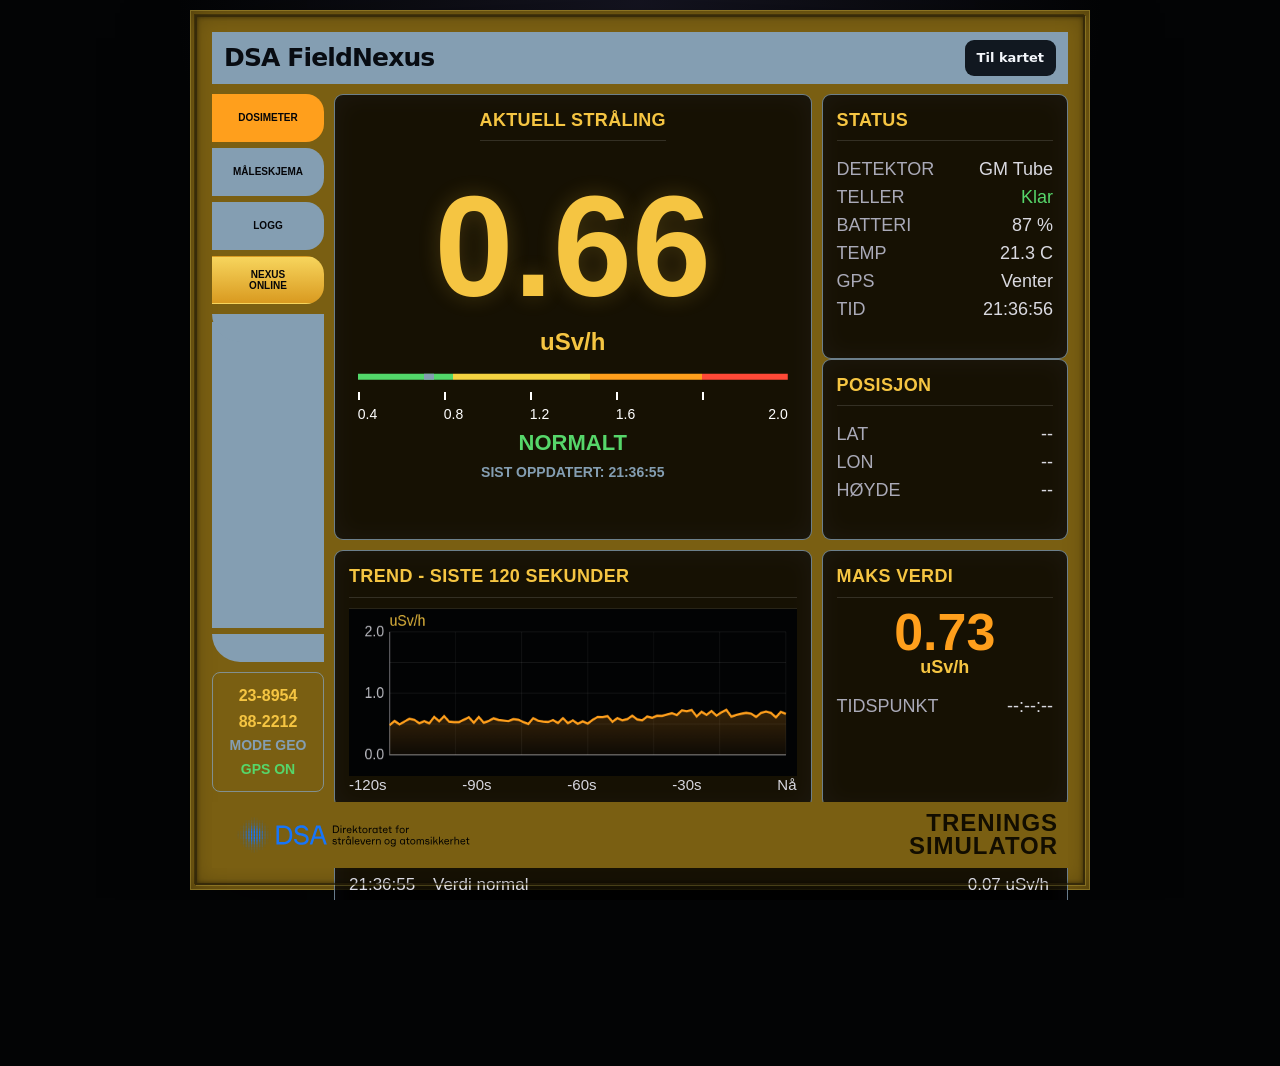
<file: app/static/07_dosimeter_lcars.html>
<!DOCTYPE html>
<html lang="no">
<head>
  <meta charset="UTF-8" />
  <meta name="viewport" content="width=device-width, initial-scale=1, viewport-fit=cover" />
  <title>DSAFieldNexus LCGT-01</title>
  <style>
    :root {
      color-scheme: dark;
      --bg: #030405;
      --panel: #07080c;
      --line: rgba(132, 158, 178, 0.78);
      --line-soft: rgba(132, 158, 178, 0.34);
      --orange: #ff9f1c;
      --gold: #f5c542;
      --amber: #ffb72c;
      --purple: #849eb2;
      --red: #ff4937;
      --green: #56d66a;
      --instrument-frame: #6f5415;
      --instrument-case: #7a5f12;
      --text: #ececf4;
      --muted: #aaaab8;
      --rail: 112px;
      font-family: "Arial Narrow", "Aptos Narrow", "DIN Condensed", Arial, sans-serif;
    }

    * {
      box-sizing: border-box;
      -webkit-tap-highlight-color: transparent;
      user-select: none;
    }

    html,
    body {
      width: 100%;
      height: 100%;
      margin: 0;
      overflow: hidden;
      background: radial-gradient(circle at 50% 0%, rgba(66, 62, 105, 0.28), transparent 42%), var(--bg);
      color: var(--text);
    }

    body {
      padding: max(20px, env(safe-area-inset-top)) max(20px, env(safe-area-inset-right)) max(20px, env(safe-area-inset-bottom)) max(20px, env(safe-area-inset-left));
    }

    button {
      font: inherit;
      color: inherit;
      cursor: pointer;
      touch-action: manipulation;
    }

    .shell {
      position: relative;
      isolation: isolate;
      width: min(100%, 880px);
      height: calc(100svh - 40px);
      min-height: 0;
      margin: 0 auto;
      display: grid;
      grid-template-columns: var(--rail) minmax(0, 1fr);
      grid-template-rows: auto minmax(0, 1fr) auto;
      gap: 10px;
      padding: 10px;
      border: 2px solid var(--instrument-frame);
      border-radius: 0;
      background: #000;
      box-shadow: inset 0 0 0 1px rgba(255, 255, 255, 0.06), 0 18px 70px rgba(0, 0, 0, 0.55);
    }

    .shell::before,
    .shell::after {
      content: "";
      position: absolute;
      pointer-events: none;
      border-radius: 0;
    }

    .shell::before {
      inset: -12px;
      z-index: -1;
      background: var(--instrument-case);
      box-shadow: inset 0 0 0 1px rgba(255, 230, 102, 0.24), inset 0 0 26px rgba(0, 0, 0, 0.36);
    }

    .shell::after {
      inset: -7px;
      z-index: 2;
      border: 2px solid rgba(37, 28, 7, 0.72);
      box-shadow: 1px 1px 0 rgba(255, 231, 102, 0.22), -1px -1px 0 rgba(0, 0, 0, 0.36), inset 0 0 4px rgba(0, 0, 0, 0.46);
    }

    .topbar {
      grid-column: 1 / -1;
      display: grid;
      grid-template-columns: var(--rail) minmax(0, 1fr);
      align-items: end;
      gap: 10px;
      min-height: 58px;
    }

    .brand {
      color: var(--orange);
      line-height: 0.95;
      text-transform: uppercase;
      letter-spacing: 0.02em;
    }

    .brand strong {
      display: block;
      color: var(--gold);
      font-size: clamp(18px, 2.1vw, 27px);
      white-space: nowrap;
    }

    .brand span {
      display: block;
      color: var(--gold);
      font-size: 11px;
    }

    .title {
      display: flex;
      width: 100%;
      min-width: 0;
      align-items: center;
      justify-content: flex-end;
      gap: 10px;
      color: var(--gold);
      font-size: clamp(20px, 4vw, 34px);
      line-height: 1;
      text-transform: uppercase;
      letter-spacing: 0.03em;
      white-space: nowrap;
    }

    .title-text {
      flex: 0 1 auto;
      min-width: 0;
      text-align: right;
      overflow: hidden;
      text-overflow: ellipsis;
    }

    .title::before {
      content: "";
      width: 78px;
      height: 42px;
      flex: 0 0 auto;
      border: 18px solid var(--purple);
      border-right: 0;
      border-bottom: 0;
      border-radius: 36px 0 0 0;
    }

    .rail {
      display: grid;
      grid-template-rows: auto 1fr auto;
      gap: 10px;
      min-width: 0;
    }

    .rail-menu {
      display: grid;
      gap: 6px;
    }

    .rail-button,
    .mini-panel,
    .bottom-code {
      border: 1px solid transparent;
      border-radius: 0 18px 18px 0;
      padding: 14px 10px;
      background: var(--purple);
      color: #050508;
      font-weight: 800;
      text-transform: uppercase;
      text-align: center;
    }

    .rail-button.active {
      background: var(--orange);
    }

    .rail-button.online {
      background: linear-gradient(180deg, #f7d55d, #d99a20);
    }

    .lcars-spine {
      border-radius: 0 0 0 28px;
      background: linear-gradient(180deg, transparent 0 8px, var(--purple) 8px calc(100% - 34px), transparent calc(100% - 34px));
      position: relative;
    }

    .lcars-spine::before,
    .lcars-spine::after {
      content: "";
      position: absolute;
      left: 0;
      width: 100%;
      height: 28px;
      background: var(--purple);
    }

    .lcars-spine::before {
      top: 0;
      border-radius: 0 0 0 28px;
    }

    .lcars-spine::after {
      bottom: 0;
      border-radius: 0 0 0 28px;
    }

    .mini-panel {
      display: grid;
      gap: 8px;
      border-color: var(--line);
      border-radius: 8px;
      background: transparent;
      color: var(--purple);
      font-size: 14px;
      line-height: 1.1;
    }

    .mini-panel b {
      color: var(--gold);
      font-size: 16px;
    }

    .content {
      min-width: 0;
      min-height: 0;
      display: grid;
      grid-template-columns: minmax(0, 1.55fr) minmax(190px, 0.8fr);
      grid-auto-rows: min-content;
      gap: 10px;
    }

    .card {
      min-width: 0;
      min-height: 0;
      overflow: hidden;
      border: 1px solid var(--line);
      border-radius: 9px;
      background: rgba(0, 0, 0, 0.82);
      box-shadow: inset 0 0 24px rgba(169, 162, 255, 0.05);
      padding: 14px;
    }

    .side-card {
      padding-bottom: 20px;
    }

    .card h2 {
      margin: 0 0 10px;
      padding-bottom: 8px;
      border-bottom: 1px solid rgba(255, 255, 255, 0.13);
      color: var(--gold);
      font-size: 18px;
      line-height: 1;
      text-transform: uppercase;
      letter-spacing: 0.02em;
    }

    .reading-card {
      display: grid;
      justify-items: center;
      gap: 8px;
      min-height: 314px;
      padding-left: max(14px, 4%);
      padding-right: max(14px, 4%);
    }

    .reading {
      max-width: 100%;
      padding: 0 0.08em;
      color: var(--gold);
      font-size: clamp(70px, min(16vw, 18svh), 142px);
      font-weight: 900;
      line-height: 0.86;
      font-variant-numeric: tabular-nums;
      text-shadow: 0 0 22px rgba(245, 197, 66, 0.2);
      overflow: hidden;
      text-align: center;
    }

    .unit {
      margin-top: -4px;
      color: var(--gold);
      font-size: 24px;
      font-weight: 800;
    }

    .scale {
      width: min(100%, 430px);
      display: grid;
      gap: 6px;
    }

    .scale-track {
      position: relative;
      height: 22px;
      border-bottom: 4px solid transparent;
      background: linear-gradient(90deg, #52d86a 0 22%, #f4d341 22% 54%, #ff9f1c 54% 80%, #ff4937 80% 100%);
      clip-path: inset(10px 0 6px 0);
    }

    .scale-marker {
      position: absolute;
      top: 0;
      left: 18%;
      width: 10px;
      height: 22px;
      border-radius: 2px 2px 0 0;
      background: var(--purple);
      transform: translateX(-50%);
      transition: left 280ms ease;
    }

    .scale-ticks,
    .scale-labels {
      display: grid;
      grid-template-columns: repeat(5, 1fr);
      width: min(100%, 430px);
      color: #fff;
      font-size: 14px;
      font-variant-numeric: tabular-nums;
    }

    .scale-ticks span {
      height: 8px;
      border-left: 2px solid currentColor;
    }

    .scale-labels span:last-child {
      text-align: right;
    }

    .state-normal {
      color: var(--green);
      font-size: 22px;
      font-weight: 900;
      text-transform: uppercase;
    }

    .state-warning {
      color: var(--orange);
    }

    .state-high {
      color: var(--red);
    }

    .updated {
      color: var(--purple);
      font-size: 14px;
      font-weight: 700;
      text-transform: uppercase;
    }

    .kv {
      display: grid;
      grid-template-columns: auto 1fr;
      gap: 7px 16px;
      color: #d9d9e0;
      font-size: 18px;
      font-variant-numeric: tabular-nums;
    }

    .kv dt {
      color: var(--muted);
      text-transform: uppercase;
    }

    .kv dd {
      margin: 0;
      justify-self: end;
      white-space: nowrap;
    }

    .ok {
      color: var(--green);
    }

    .trend-card {
      grid-column: 1 / 2;
      min-height: 230px;
    }

    .trend-canvas {
      width: 100%;
      height: 168px;
      display: block;
      border-top: 1px solid rgba(255, 255, 255, 0.08);
      background: linear-gradient(180deg, rgba(255, 255, 255, 0.06), transparent 20%);
    }

    .trend-axis {
      display: flex;
      justify-content: space-between;
      color: #d7d7df;
      font-size: 15px;
      font-variant-numeric: tabular-nums;
    }

    .max-card .max-value {
      color: var(--orange);
      font-size: 52px;
      font-weight: 900;
      line-height: 0.95;
      text-align: center;
      font-variant-numeric: tabular-nums;
    }

    .max-card .max-unit {
      color: var(--gold);
      text-align: center;
      font-size: 18px;
      font-weight: 800;
    }

    .event-card {
      grid-column: 1 / -1;
      min-height: 164px;
    }

    .event-list {
      display: grid;
      gap: 6px;
      max-height: 108px;
      overflow: auto;
      padding-right: 4px;
      color: #dedee7;
      font-size: 17px;
    }

    .event-row {
      display: grid;
      grid-template-columns: 72px minmax(0, 1fr) auto;
      gap: 12px;
      align-items: baseline;
      font-variant-numeric: tabular-nums;
    }

    .event-row span:nth-child(2) {
      min-width: 0;
      overflow: hidden;
      text-overflow: ellipsis;
      white-space: nowrap;
    }

    .controls {
      grid-column: 2 / -1;
      display: grid;
      grid-template-columns: repeat(3, minmax(0, 1fr));
      gap: 8px;
    }

    .control-button {
      min-height: 74px;
      border: 1px solid var(--line);
      border-radius: 9px;
      background: #010101;
      color: var(--gold);
      text-transform: uppercase;
      font-weight: 900;
      font-size: 24px;
    }

    .control-button span {
      display: block;
      font-size: 14px;
      color: currentColor;
    }

    .control-button.start {
      color: var(--green);
    }

    .control-button.stop {
      color: var(--red);
    }

    .bottom-logo-bar {
      grid-column: 1 / -1;
      display: grid;
      grid-template-columns: auto minmax(0, 1fr);
      gap: 12px;
      min-height: 58px;
      align-items: center;
      overflow: hidden;
      padding: 6px 10px;
      background: var(--instrument-case);
    }

    .bottom-logo-bar img {
      display: block;
      width: min(260px, 42vw);
      max-height: 100%;
      object-fit: contain;
    }

    .bottom-sim-label {
      justify-self: end;
      color: #120d00;
      font-size: clamp(16px, 2.2vw, 24px);
      font-weight: 900;
      line-height: 0.95;
      text-align: right;
      text-transform: uppercase;
      letter-spacing: 0.04em;
    }

    @media (max-width: 1100px) {
      :root {
        --rail: clamp(72px, 20vw, 96px);
      }

      body {
        padding: 16px;
      }

      .shell {
        width: 100%;
        height: calc(100svh - 32px);
        grid-template-columns: var(--rail) minmax(0, 1fr);
        grid-template-rows: auto minmax(0, 1fr) clamp(52px, 8svh, 72px);
        gap: 6px;
        padding: 6px;
        border-radius: 0;
      }

      .topbar {
        grid-column: 1 / -1;
        grid-template-columns: var(--rail) minmax(0, 1fr);
        gap: 6px;
        min-height: 38px;
      }

      .brand strong {
        font-size: clamp(15px, 3.8vw, 20px);
      }

      .brand span {
        font-size: 8px;
        display: none;
      }

      .title {
        gap: 6px;
        font-size: clamp(14px, 3.4vw, 22px);
      }

      .title::before {
        width: 34px;
        height: 24px;
        border-width: 9px;
      }

      .rail {
        display: grid;
        grid-template-rows: min-content 1fr;
        gap: 6px;
        min-height: 0;
      }

      .rail-menu {
        grid-template-columns: 1fr;
        gap: 4px;
      }

      .rail-button {
        min-height: clamp(38px, 8.2svh, 58px);
        padding: 5px 3px;
        border-radius: 0 13px 13px 0;
        font-size: clamp(9px, 2.6vw, 12px);
        line-height: 1.05;
      }

      .mini-panel {
        display: none;
      }

      .lcars-spine {
        display: block;
        min-height: 0;
      }

      .content {
        height: 100%;
        overflow: hidden;
        grid-template-columns: minmax(0, 1fr) minmax(126px, 0.74fr);
        grid-template-rows: minmax(0, 1.08fr) minmax(0, 0.78fr) minmax(0, 0.72fr) minmax(48px, 0.28fr);
        grid-auto-rows: minmax(0, 1fr);
        gap: 6px;
      }

      .card {
        padding: 7px;
        border-radius: 7px;
      }

      .side-card {
        padding-bottom: 10px;
      }

      .card h2 {
        margin-bottom: 5px;
        padding-bottom: 4px;
        font-size: clamp(12px, 2.8vw, 15px);
      }

      .reading-card {
        min-height: 0;
        gap: 3px;
        padding-left: max(10px, 5%);
        padding-right: max(10px, 5%);
      }

      .reading {
        font-size: clamp(40px, min(17vw, 11svh), 82px);
      }

      .unit {
        font-size: clamp(15px, 3.4vw, 20px);
      }

      .scale {
        gap: 2px;
      }

      .scale-track {
        height: 14px;
        clip-path: inset(6px 0 4px 0);
      }

      .scale-marker {
        width: 7px;
        height: 15px;
      }

      .scale-ticks,
      .scale-labels {
        font-size: 10px;
      }

      .scale-ticks span {
        height: 5px;
      }

      .state-normal {
        font-size: clamp(14px, 3.3vw, 18px);
      }

      .updated {
        font-size: 10px;
      }

      .side-stack {
        display: grid;
        grid-column: 2;
        grid-row: 1;
        grid-template-columns: 1fr;
        grid-template-rows: minmax(0, 1.42fr) minmax(0, 0.58fr);
        gap: 6px;
        min-height: 0;
      }

      .kv {
        gap: 3px 8px;
        font-size: clamp(11px, 2.6vw, 14px);
      }

      .trend-card {
        grid-column: 1 / -1;
        grid-row: 2;
        min-height: 0;
      }

      .trend-canvas {
        height: calc(100% - 38px);
        min-height: 54px;
      }

      .trend-axis {
        font-size: 11px;
      }

      .max-card {
        grid-column: 2;
        grid-row: 3;
      }

      .max-card .max-value {
        font-size: clamp(28px, 7svh, 44px);
      }

      .max-card .max-unit {
        font-size: 13px;
      }

      .event-card {
        grid-column: 1;
        grid-row: 3;
        min-height: 0;
      }

      .event-list {
        height: calc(100% - 26px);
        max-height: none;
        overflow: hidden;
        gap: 3px;
      }

      .event-row {
        grid-template-columns: 52px minmax(0, 1fr) auto;
        gap: 6px;
        font-size: clamp(10px, 2.5vw, 13px);
      }

      .controls {
        grid-column: 1 / -1;
        grid-row: 4;
        grid-template-columns: repeat(3, minmax(0, 1fr));
        gap: 6px;
      }

      .control-button {
        min-height: 0;
        height: 100%;
        font-size: clamp(14px, 3.4vw, 18px);
      }

      .control-button span {
        font-size: 10px;
      }

      .bottom-logo-bar {
        grid-template-columns: auto minmax(0, 1fr);
        gap: 8px;
        min-height: 0;
        padding: 4px 7px;
      }

      .bottom-logo-bar img {
        width: min(210px, 54vw);
      }

      .bottom-sim-label {
        font-size: clamp(13px, 3vw, 18px);
      }
    }

    @media (max-width: 470px) {
      :root {
        --rail: 70px;
      }

      .shell {
        gap: 5px;
        padding: 5px;
      }

      .topbar {
        gap: 5px;
        grid-template-columns: var(--rail) minmax(0, 1fr);
      }

      .brand strong {
        font-size: clamp(14px, 4.4vw, 17px);
      }

      .brand span {
        font-size: 7px;
      }

      .title {
        font-size: clamp(11px, 3.15vw, 16px);
      }

      .title::before {
        display: none;
      }

      .rail-button {
        min-height: clamp(34px, 8svh, 49px);
        font-size: 8.5px;
      }

      .bottom-logo-bar img {
        width: min(150px, 48vw);
      }

      .bottom-sim-label {
        font-size: clamp(10px, 2.7vw, 14px);
      }

      .content {
        grid-template-columns: minmax(0, 1fr) minmax(104px, 0.7fr);
        gap: 5px;
      }

      .card {
        padding: 6px;
      }

      .card h2 {
        font-size: 11px;
      }

      .reading {
        font-size: clamp(34px, min(15vw, 10svh), 66px);
      }

      .scale-labels {
        font-size: 8px;
      }

      .kv {
        gap: 2px 5px;
        font-size: 10px;
      }

      .side-card {
        padding-bottom: 10px;
      }

      .controls {
        gap: 5px;
      }

      .control-button {
        font-size: 12px;
      }

      .control-button span {
        font-size: 9px;
      }
    }
    /* Compact shared instrument header; no extra bar above an embedded instrument. */
    .topbar {
      display: flex; align-items: center; justify-content: space-between;
      gap: 10px; min-height: 48px; padding: 8px 12px;
      background: #849eb2; color: #080c12;
    }
    .instrument-brand {
      margin: 0; font: 600 clamp(16px, 4.8vw, 25px)/1.2 system-ui, sans-serif;
      letter-spacing: -.035em;
    }
    .instrument-map-link {
      flex-shrink: 0; padding: 10px 12px; border-radius: 9px;
      background: #111820; color: #f4f7fb; text-decoration: none;
      font: 600 13px/1.2 system-ui, sans-serif;
    }
    .rail-menu .rail-button {
      display: flex; align-items: center; justify-content: center;
      min-height: 48px; text-decoration: none; font-size: 10px;
      padding: 10px 3px; overflow-wrap: anywhere;
    }
    .rail-button:disabled { opacity: 1; cursor: default; }
    .card h2 { line-height: 1.3; flex-shrink: 0; }
    .reading { line-height: 1.08; padding-top: .08em; overflow: visible; }
    .reading-card { align-content: start; }
    body.instrument-embedded { padding: 0; }
    .instrument-embedded .shell {
      width: 100%; height: 100dvh; grid-template-columns: minmax(0, 1fr);
      grid-template-rows: minmax(0, 1fr) auto; border: 0; padding: 6px;
    }
    .instrument-embedded .topbar, .instrument-embedded .rail { display: none; }
    .instrument-embedded .shell::before, .instrument-embedded .shell::after { display: none; }
    .instrument-embedded .content { grid-column: 1; grid-row: 1; }
    .instrument-embedded .bottom-logo-bar { grid-column: 1; grid-row: 2; }
    @media (max-height: 620px) {
      .instrument-embedded .content { overflow-y: auto; display: block; }
      .instrument-embedded .content > * { margin-bottom: 8px; }
      .instrument-embedded .reading-card { min-height: 235px; }
      .instrument-embedded .trend-card { min-height: 135px; }
      .instrument-embedded .controls { display: grid; min-height: 52px; }
    }
  </style>
</head>
<body>
  <main class="shell" aria-label="FieldPos Dosimeter">
    <header class="topbar">
      <h1 class="instrument-brand">DSA FieldNexus</h1>
      <a class="instrument-map-link" href="/mobile">Til kartet</a>
    </header>

    <aside class="rail" aria-label="Instrumentvalg">
      <nav class="rail-menu" aria-label="Instrumentvisning">
        <a class="rail-button active" href="/mobile/dosimeter" aria-current="page">Dosimeter</a>
        <a class="rail-button" href="/mobile?view=measure-a">Måleskjema</a>
        <button class="rail-button" type="button" disabled>LOGG</button>
        <button class="rail-button online" type="button" disabled>NEXUS<br />ONLINE</button>
      </nav>
      <div class="lcars-spine" aria-hidden="true"></div>
      <div class="mini-panel">
        <b>23-8954</b>
        <b>88-2212</b>
        <span>MODE GEO</span>
        <span class="ok">GPS ON</span>
      </div>
    </aside>

    <section class="content">
      <section class="card reading-card" aria-label="Aktuell stråling">
        <h2>Aktuell stråling</h2>
        <div id="current-reading" class="reading">0.40</div>
        <div class="unit">uSv/h</div>
        <div class="scale" aria-hidden="true">
          <div class="scale-track">
            <div id="scale-marker" class="scale-marker"></div>
          </div>
          <div class="scale-ticks">
            <span></span><span></span><span></span><span></span><span></span>
          </div>
          <div class="scale-labels">
            <span>0.4</span><span>0.8</span><span>1.2</span><span>1.6</span><span>2.0</span>
          </div>
        </div>
        <div id="dose-state" class="state-normal">Normalt</div>
        <div id="updated-time" class="updated">Sist oppdatert: --:--:--</div>
      </section>

      <div class="side-stack">
        <section class="card side-card" aria-label="Status">
          <h2>Status</h2>
          <dl class="kv">
            <dt>Detektor</dt><dd>GM Tube</dd>
            <dt>Teller</dt><dd id="counter-state" class="ok">Klar</dd>
            <dt>Batteri</dt><dd>87 %</dd>
            <dt>Temp</dt><dd>21.3 C</dd>
            <dt>GPS</dt><dd id="gps-state">Venter</dd>
            <dt>Tid</dt><dd id="clock-time">--:--:--</dd>
          </dl>
        </section>

        <section class="card side-card" aria-label="Posisjon">
          <h2>Posisjon</h2>
          <dl class="kv">
            <dt>Lat</dt><dd id="pos-lat">--</dd>
            <dt>Lon</dt><dd id="pos-lon">--</dd>
            <dt>Høyde</dt><dd id="pos-alt">--</dd>
          </dl>
        </section>
      </div>

      <section class="card trend-card" aria-label="Trend">
        <h2>Trend - siste 120 sekunder</h2>
        <canvas id="trend-canvas" class="trend-canvas" width="640" height="220"></canvas>
        <div class="trend-axis"><span>-120s</span><span>-90s</span><span>-60s</span><span>-30s</span><span>Nå</span></div>
      </section>

      <section class="card max-card" aria-label="Maks verdi">
        <h2>Maks verdi</h2>
        <div id="max-reading" class="max-value">0.40</div>
        <div class="max-unit">uSv/h</div>
        <dl class="kv">
          <dt>Tidspunkt</dt><dd id="max-time">--:--:--</dd>
        </dl>
      </section>

      <section class="card event-card" aria-label="Hendelser">
        <h2>Hendelser</h2>
        <div id="event-list" class="event-list"></div>
      </section>

      <section class="controls" aria-label="Målekontroller">
        <button id="start-button" class="control-button start" type="button">Start<span>måling</span></button>
        <button id="mark-button" class="control-button" type="button">Marker<span>hendelse</span></button>
        <button id="stop-button" class="control-button stop" type="button">Stopp<span>måling</span></button>
      </section>
    </section>

    <footer class="bottom-logo-bar" aria-label="DSA">
      <img src="images/DSA_logo_bokmal_RGB_2-linjer_blaa_50px.svg" alt="DSA" />
      <div class="bottom-sim-label">Trenings<br />simulator</div>
    </footer>
  </main>

  <script>
    (() => {
      const readingEl = document.getElementById("current-reading");
      const markerEl = document.getElementById("scale-marker");
      const stateEl = document.getElementById("dose-state");
      const updatedEl = document.getElementById("updated-time");
      const clockEl = document.getElementById("clock-time");
      const counterEl = document.getElementById("counter-state");
      const gpsEl = document.getElementById("gps-state");
      const posLatEl = document.getElementById("pos-lat");
      const posLonEl = document.getElementById("pos-lon");
      const posAltEl = document.getElementById("pos-alt");
      const maxReadingEl = document.getElementById("max-reading");
      const maxTimeEl = document.getElementById("max-time");
      const eventListEl = document.getElementById("event-list");
      const canvas = document.getElementById("trend-canvas");
      const ctx = canvas.getContext("2d");
      const startButton = document.getElementById("start-button");
      const markButton = document.getElementById("mark-button");
      const stopButton = document.getElementById("stop-button");

      const SCALE_MIN = 0.4;
      const SCALE_MAX = 2.0;
      const SAMPLE_INTERVAL_MS = 1500;
      const TREND_SECONDS = 120;
      const TREND_POINTS = Math.round((TREND_SECONDS * 1000) / SAMPLE_INTERVAL_MS) + 1;
      const history = Array.from({ length: TREND_POINTS }, (_, i) => {
        const slowRise = i * 0.002;
        const wave = Math.sin(i / 8) * 0.04;
        return 0.45 + slowRise + wave + Math.random() * 0.12;
      });
      const events = [];
      let position = {lat: 59.9132, lon: 10.7581, simulated: true};
      let running = false;
      let current = history[history.length - 1];
      let maxValue = Math.max(...history);
      let maxTime = "--:--:--";
      let drift = 0.55;

      function nowTime() {
        return new Date().toLocaleTimeString("no-NO", { hour: "2-digit", minute: "2-digit", second: "2-digit" });
      }

      function formatValue(value) {
        return value.toFixed(value >= 10 ? 1 : 2);
      }

      function scalePosition(value) {
        const clamped = Math.max(SCALE_MIN, Math.min(SCALE_MAX, value));
        return ((clamped - SCALE_MIN) / (SCALE_MAX - SCALE_MIN)) * 100;
      }

      function doseLabel(value) {
        if (value >= 1.7) return ["Hoy", "state-normal state-high"];
        if (value >= 1.1) return ["Forhoyet", "state-normal state-warning"];
        return ["Normalt", "state-normal"];
      }

      function addEvent(text, value = current) {
        events.unshift({ time: nowTime(), text, value });
        if (events.length > 8) events.pop();
        renderEvents();
      }

      function renderEvents() {
        eventListEl.innerHTML = events.map((event) => `
          <div class="event-row">
            <span>${event.time}</span>
            <span>${event.text}</span>
            <span>${formatValue(event.value)} uSv/h</span>
          </div>
        `).join("");
      }

      function drawTrend() {
        const width = canvas.width;
        const height = canvas.height;
        const padTop = 30;
        const padRight = 16;
        const padBottom = 28;
        const padLeft = 58;
        const plotWidth = width - padLeft - padRight;
        const plotHeight = height - padTop - padBottom;
        const points = history.slice(-TREND_POINTS);
        const dataMax = Math.max(...points);
        const axisMin = 0;
        const axisMax = Math.max(2.0, Math.ceil(dataMax * 10) / 10);
        ctx.clearRect(0, 0, width, height);
        ctx.fillStyle = "#020304";
        ctx.fillRect(0, 0, width, height);

        ctx.strokeStyle = "rgba(255,255,255,0.08)";
        ctx.lineWidth = 1;
        for (let i = 0; i <= 6; i += 1) {
          const x = padLeft + (plotWidth * i) / 6;
          ctx.beginPath();
          ctx.moveTo(x, padTop);
          ctx.lineTo(x, height - padBottom);
          ctx.stroke();
        }
        for (let i = 0; i <= 4; i += 1) {
          const y = padTop + (plotHeight * i) / 4;
          ctx.beginPath();
          ctx.moveTo(padLeft, y);
          ctx.lineTo(width - padRight, y);
          ctx.stroke();
        }

        ctx.strokeStyle = "rgba(236,236,244,0.45)";
        ctx.lineWidth = 1.5;
        ctx.beginPath();
        ctx.moveTo(padLeft, padTop);
        ctx.lineTo(padLeft, height - padBottom);
        ctx.lineTo(width - padRight, height - padBottom);
        ctx.stroke();

        ctx.fillStyle = "rgba(236,236,244,0.82)";
        ctx.font = "20px Arial Narrow, Arial, sans-serif";
        ctx.textAlign = "right";
        ctx.textBaseline = "middle";
        [axisMax, axisMax / 2, axisMin].forEach((labelValue, index) => {
          const y = padTop + (plotHeight * index) / 2;
          ctx.fillText(labelValue.toFixed(1), padLeft - 8, y);
        });
        ctx.textAlign = "left";
        ctx.textBaseline = "top";
        ctx.fillStyle = "rgba(245,197,66,0.9)";
        ctx.fillText("uSv/h", padLeft, 6);

        const xStep = plotWidth / (points.length - 1);
        const xy = points.map((value, index) => {
          const normalized = (Math.max(axisMin, Math.min(axisMax, value)) - axisMin) / (axisMax - axisMin);
          return [padLeft + index * xStep, height - padBottom - normalized * plotHeight];
        });

        const gradient = ctx.createLinearGradient(0, padTop, 0, height - padBottom);
        gradient.addColorStop(0, "rgba(255,159,28,0.5)");
        gradient.addColorStop(1, "rgba(255,159,28,0.05)");

        ctx.beginPath();
        xy.forEach(([x, y], index) => {
          if (index === 0) ctx.moveTo(x, y);
          else ctx.lineTo(x, y);
        });
        ctx.lineTo(xy[xy.length - 1][0], height - padBottom);
        ctx.lineTo(xy[0][0], height - padBottom);
        ctx.closePath();
        ctx.fillStyle = gradient;
        ctx.fill();

        ctx.beginPath();
        xy.forEach(([x, y], index) => {
          if (index === 0) ctx.moveTo(x, y);
          else ctx.lineTo(x, y);
        });
        ctx.strokeStyle = "#ff9f1c";
        ctx.lineWidth = 3;
        ctx.stroke();
      }

      function renderReading() {
        readingEl.textContent = formatValue(current);
        markerEl.style.left = `${scalePosition(current)}%`;
        const [label, className] = doseLabel(current);
        stateEl.textContent = label;
        stateEl.className = className;
        updatedEl.textContent = `Sist oppdatert: ${nowTime()}`;
        if (current > maxValue) {
          maxValue = current;
          maxTime = nowTime();
          maxReadingEl.textContent = formatValue(maxValue);
          maxTimeEl.textContent = maxTime;
          addEvent("Stralingstopp", current);
        }
        drawTrend();
      }

      function tick() {
        clockEl.textContent = nowTime();
        if (!running) return;
        drift = Math.min(1.35, drift + 0.0015);
        const base = current * 0.78 + drift * 0.22;
        const wave = Math.sin(Date.now() / 2600) * 0.045;
        const noise = (Math.random() - 0.5) * 0.16;
        const pulse = Math.random() > 0.9 ? Math.random() * 0.22 : 0;
        current = Math.max(SCALE_MIN, Math.min(SCALE_MAX, base + wave + noise + pulse));
        history.push(current);
        if (history.length > TREND_POINTS) history.shift();
        renderReading();
      }

      function requestGps() {
        if (!navigator.geolocation) {
          gpsEl.textContent = "Ikke aktiv";
          return;
        }
        gpsEl.textContent = "Soker";
        navigator.geolocation.getCurrentPosition((pos) => {
          position = {lat: pos.coords.latitude, lon: pos.coords.longitude, simulated: false};
          gpsEl.textContent = "3D fix";
          gpsEl.className = "ok";
          posLatEl.textContent = `${pos.coords.latitude.toFixed(4)} N`;
          posLonEl.textContent = `${pos.coords.longitude.toFixed(4)} E`;
          posAltEl.textContent = Number.isFinite(pos.coords.altitude) ? `${Math.round(pos.coords.altitude)} m` : "--";
        }, () => {
          gpsEl.textContent = "Sim";
          posLatEl.textContent = "59.9132 N";
          posLonEl.textContent = "10.7581 E";
          posAltEl.textContent = "45 m";
        }, { enableHighAccuracy: true, timeout: 4500, maximumAge: 30000 });
      }

      startButton.addEventListener("click", () => {
        running = true;
        counterEl.textContent = "Aktiv";
        counterEl.className = "ok";
        requestGps();
        addEvent("Enhet startet", current);
        renderReading();
      });

      stopButton.addEventListener("click", () => {
        running = false;
        counterEl.textContent = "Stoppet";
        counterEl.className = "";
        addEvent("Maling stoppet", current);
      });

      markButton.addEventListener("click", () => {
        addEvent("Manuell markering", current);
        const measurement = {
          type: "fieldpos:mark-measurement",
          readingMicroSvH: Number(formatValue(current)),
          timestamp: new Date().toISOString(),
          position: {...position},
          instrument: "LCGT-01",
          simulator: true
        };
        if (window.parent !== window) {
          window.parent.postMessage(measurement, window.location.origin);
        } else {
          window.sessionStorage.setItem("fieldposPendingMeasurement", JSON.stringify(measurement));
          window.location.href = "/mobile?view=measure-a";
        }
      });

      addEvent("System check OK", 0.07);
      addEvent("Verdi normal", 0.07);
      maxReadingEl.textContent = formatValue(maxValue);
      maxTimeEl.textContent = maxTime;
      renderReading();
      window.setInterval(tick, SAMPLE_INTERVAL_MS);
      window.setInterval(() => {
        clockEl.textContent = nowTime();
      }, 500);
    })();
  </script>
</body>
</html>
</file>
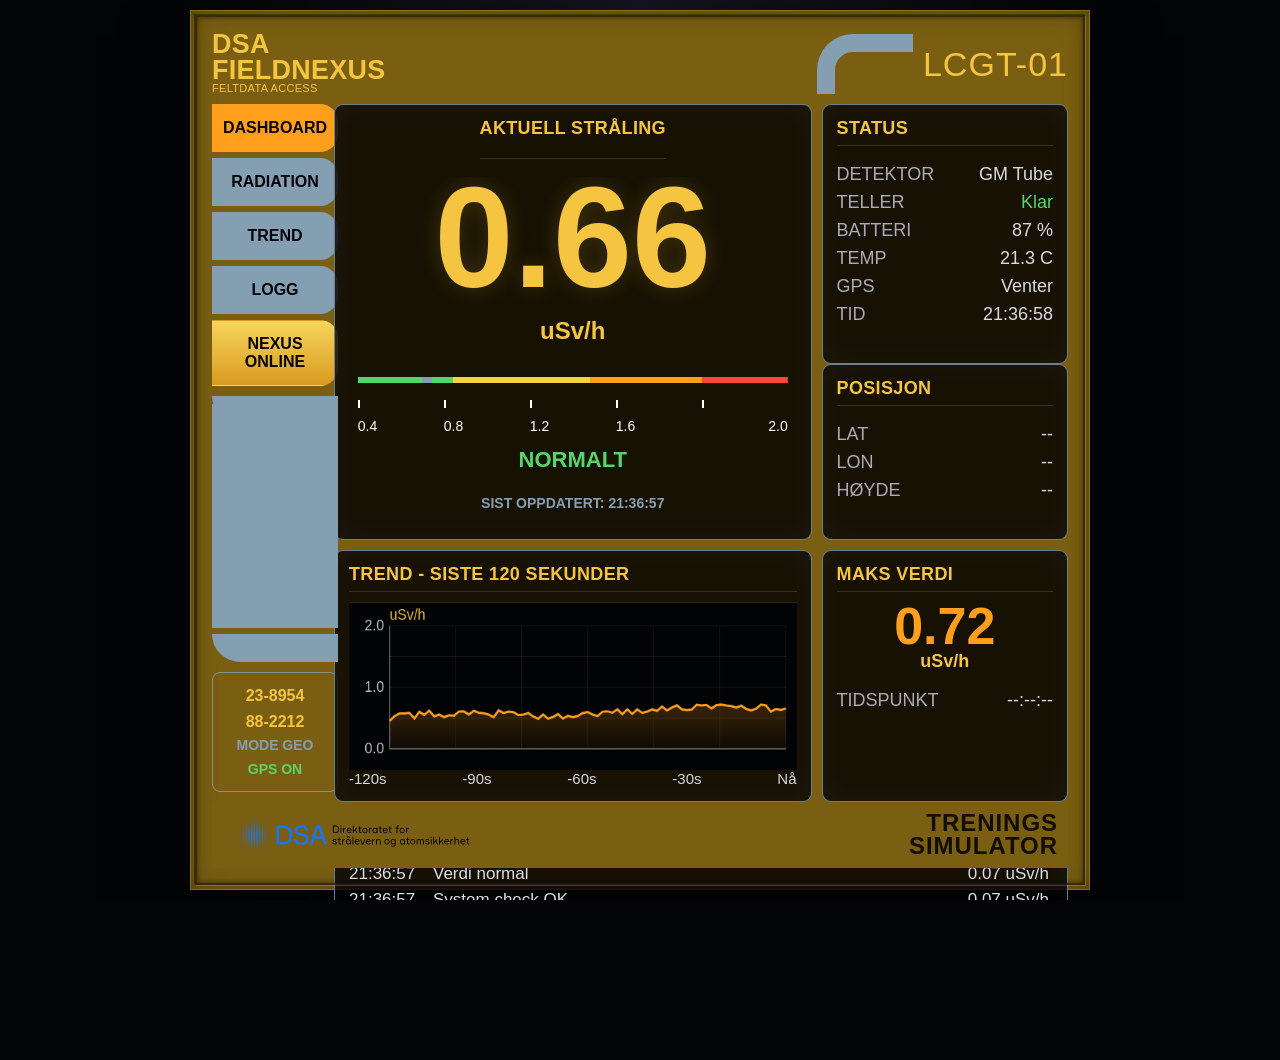
<file: app/static/07_geiger_lcars.html>
<!DOCTYPE html>
<html lang="no">
<head>
  <meta charset="UTF-8" />
  <meta name="viewport" content="width=device-width, initial-scale=1, viewport-fit=cover" />
  <title>DSAFieldNexus LCGT-01</title>
  <style>
    :root {
      color-scheme: dark;
      --bg: #030405;
      --panel: #07080c;
      --line: rgba(132, 158, 178, 0.78);
      --line-soft: rgba(132, 158, 178, 0.34);
      --orange: #ff9f1c;
      --gold: #f5c542;
      --amber: #ffb72c;
      --purple: #849eb2;
      --red: #ff4937;
      --green: #56d66a;
      --instrument-frame: #6f5415;
      --instrument-case: #7a5f12;
      --text: #ececf4;
      --muted: #aaaab8;
      --rail: 112px;
      font-family: "Arial Narrow", "Aptos Narrow", "DIN Condensed", Arial, sans-serif;
    }

    * {
      box-sizing: border-box;
      -webkit-tap-highlight-color: transparent;
      user-select: none;
    }

    html,
    body {
      width: 100%;
      height: 100%;
      margin: 0;
      overflow: hidden;
      background: radial-gradient(circle at 50% 0%, rgba(66, 62, 105, 0.28), transparent 42%), var(--bg);
      color: var(--text);
    }

    body {
      padding: max(20px, env(safe-area-inset-top)) max(20px, env(safe-area-inset-right)) max(20px, env(safe-area-inset-bottom)) max(20px, env(safe-area-inset-left));
    }

    button {
      font: inherit;
      color: inherit;
      cursor: pointer;
      touch-action: manipulation;
    }

    .shell {
      position: relative;
      isolation: isolate;
      width: min(100%, 880px);
      height: calc(100svh - 40px);
      min-height: 0;
      margin: 0 auto;
      display: grid;
      grid-template-columns: var(--rail) minmax(0, 1fr);
      grid-template-rows: auto minmax(0, 1fr) auto;
      gap: 10px;
      padding: 10px;
      border: 2px solid var(--instrument-frame);
      border-radius: 0;
      background: #000;
      box-shadow: inset 0 0 0 1px rgba(255, 255, 255, 0.06), 0 18px 70px rgba(0, 0, 0, 0.55);
    }

    .shell::before,
    .shell::after {
      content: "";
      position: absolute;
      pointer-events: none;
      border-radius: 0;
    }

    .shell::before {
      inset: -12px;
      z-index: -1;
      background: var(--instrument-case);
      box-shadow: inset 0 0 0 1px rgba(255, 230, 102, 0.24), inset 0 0 26px rgba(0, 0, 0, 0.36);
    }

    .shell::after {
      inset: -7px;
      z-index: 2;
      border: 2px solid rgba(37, 28, 7, 0.72);
      box-shadow: 1px 1px 0 rgba(255, 231, 102, 0.22), -1px -1px 0 rgba(0, 0, 0, 0.36), inset 0 0 4px rgba(0, 0, 0, 0.46);
    }

    .topbar {
      grid-column: 1 / -1;
      display: grid;
      grid-template-columns: var(--rail) minmax(0, 1fr);
      align-items: end;
      gap: 10px;
      min-height: 58px;
    }

    .brand {
      color: var(--orange);
      line-height: 0.95;
      text-transform: uppercase;
      letter-spacing: 0.02em;
    }

    .brand strong {
      display: block;
      color: var(--gold);
      font-size: clamp(18px, 2.1vw, 27px);
      white-space: nowrap;
    }

    .brand span {
      display: block;
      color: var(--gold);
      font-size: 11px;
    }

    .title {
      display: flex;
      width: 100%;
      min-width: 0;
      align-items: center;
      justify-content: flex-end;
      gap: 10px;
      color: var(--gold);
      font-size: clamp(20px, 4vw, 34px);
      line-height: 1;
      text-transform: uppercase;
      letter-spacing: 0.03em;
      white-space: nowrap;
    }

    .title-text {
      flex: 0 1 auto;
      min-width: 0;
      text-align: right;
      overflow: hidden;
      text-overflow: ellipsis;
    }

    .title::before {
      content: "";
      width: 78px;
      height: 42px;
      flex: 0 0 auto;
      border: 18px solid var(--purple);
      border-right: 0;
      border-bottom: 0;
      border-radius: 36px 0 0 0;
    }

    .rail {
      display: grid;
      grid-template-rows: auto 1fr auto;
      gap: 10px;
      min-width: 0;
    }

    .rail-menu {
      display: grid;
      gap: 6px;
    }

    .rail-button,
    .mini-panel,
    .bottom-code {
      border: 1px solid transparent;
      border-radius: 0 18px 18px 0;
      padding: 14px 10px;
      background: var(--purple);
      color: #050508;
      font-weight: 800;
      text-transform: uppercase;
      text-align: center;
    }

    .rail-button.active {
      background: var(--orange);
    }

    .rail-button.online {
      background: linear-gradient(180deg, #f7d55d, #d99a20);
    }

    .lcars-spine {
      border-radius: 0 0 0 28px;
      background: linear-gradient(180deg, transparent 0 8px, var(--purple) 8px calc(100% - 34px), transparent calc(100% - 34px));
      position: relative;
    }

    .lcars-spine::before,
    .lcars-spine::after {
      content: "";
      position: absolute;
      left: 0;
      width: 100%;
      height: 28px;
      background: var(--purple);
    }

    .lcars-spine::before {
      top: 0;
      border-radius: 0 0 0 28px;
    }

    .lcars-spine::after {
      bottom: 0;
      border-radius: 0 0 0 28px;
    }

    .mini-panel {
      display: grid;
      gap: 8px;
      border-color: var(--line);
      border-radius: 8px;
      background: transparent;
      color: var(--purple);
      font-size: 14px;
      line-height: 1.1;
    }

    .mini-panel b {
      color: var(--gold);
      font-size: 16px;
    }

    .content {
      min-width: 0;
      min-height: 0;
      display: grid;
      grid-template-columns: minmax(0, 1.55fr) minmax(190px, 0.8fr);
      grid-auto-rows: min-content;
      gap: 10px;
    }

    .card {
      min-width: 0;
      min-height: 0;
      overflow: hidden;
      border: 1px solid var(--line);
      border-radius: 9px;
      background: rgba(0, 0, 0, 0.82);
      box-shadow: inset 0 0 24px rgba(169, 162, 255, 0.05);
      padding: 14px;
    }

    .side-card {
      padding-bottom: 20px;
    }

    .card h2 {
      margin: 0 0 10px;
      padding-bottom: 8px;
      border-bottom: 1px solid rgba(255, 255, 255, 0.13);
      color: var(--gold);
      font-size: 18px;
      line-height: 1;
      text-transform: uppercase;
      letter-spacing: 0.02em;
    }

    .reading-card {
      display: grid;
      justify-items: center;
      gap: 8px;
      min-height: 314px;
      padding-left: max(14px, 4%);
      padding-right: max(14px, 4%);
    }

    .reading {
      max-width: 100%;
      padding: 0 0.08em;
      color: var(--gold);
      font-size: clamp(70px, min(16vw, 18svh), 142px);
      font-weight: 900;
      line-height: 0.86;
      font-variant-numeric: tabular-nums;
      text-shadow: 0 0 22px rgba(245, 197, 66, 0.2);
      overflow: hidden;
      text-align: center;
    }

    .unit {
      margin-top: -4px;
      color: var(--gold);
      font-size: 24px;
      font-weight: 800;
    }

    .scale {
      width: min(100%, 430px);
      display: grid;
      gap: 6px;
    }

    .scale-track {
      position: relative;
      height: 22px;
      border-bottom: 4px solid transparent;
      background: linear-gradient(90deg, #52d86a 0 22%, #f4d341 22% 54%, #ff9f1c 54% 80%, #ff4937 80% 100%);
      clip-path: inset(10px 0 6px 0);
    }

    .scale-marker {
      position: absolute;
      top: 0;
      left: 18%;
      width: 10px;
      height: 22px;
      border-radius: 2px 2px 0 0;
      background: var(--purple);
      transform: translateX(-50%);
      transition: left 280ms ease;
    }

    .scale-ticks,
    .scale-labels {
      display: grid;
      grid-template-columns: repeat(5, 1fr);
      width: min(100%, 430px);
      color: #fff;
      font-size: 14px;
      font-variant-numeric: tabular-nums;
    }

    .scale-ticks span {
      height: 8px;
      border-left: 2px solid currentColor;
    }

    .scale-labels span:last-child {
      text-align: right;
    }

    .state-normal {
      color: var(--green);
      font-size: 22px;
      font-weight: 900;
      text-transform: uppercase;
    }

    .state-warning {
      color: var(--orange);
    }

    .state-high {
      color: var(--red);
    }

    .updated {
      color: var(--purple);
      font-size: 14px;
      font-weight: 700;
      text-transform: uppercase;
    }

    .kv {
      display: grid;
      grid-template-columns: auto 1fr;
      gap: 7px 16px;
      color: #d9d9e0;
      font-size: 18px;
      font-variant-numeric: tabular-nums;
    }

    .kv dt {
      color: var(--muted);
      text-transform: uppercase;
    }

    .kv dd {
      margin: 0;
      justify-self: end;
      white-space: nowrap;
    }

    .ok {
      color: var(--green);
    }

    .trend-card {
      grid-column: 1 / 2;
      min-height: 230px;
    }

    .trend-canvas {
      width: 100%;
      height: 168px;
      display: block;
      border-top: 1px solid rgba(255, 255, 255, 0.08);
      background: linear-gradient(180deg, rgba(255, 255, 255, 0.06), transparent 20%);
    }

    .trend-axis {
      display: flex;
      justify-content: space-between;
      color: #d7d7df;
      font-size: 15px;
      font-variant-numeric: tabular-nums;
    }

    .max-card .max-value {
      color: var(--orange);
      font-size: 52px;
      font-weight: 900;
      line-height: 0.95;
      text-align: center;
      font-variant-numeric: tabular-nums;
    }

    .max-card .max-unit {
      color: var(--gold);
      text-align: center;
      font-size: 18px;
      font-weight: 800;
    }

    .event-card {
      grid-column: 1 / -1;
      min-height: 164px;
    }

    .event-list {
      display: grid;
      gap: 6px;
      max-height: 108px;
      overflow: auto;
      padding-right: 4px;
      color: #dedee7;
      font-size: 17px;
    }

    .event-row {
      display: grid;
      grid-template-columns: 72px minmax(0, 1fr) auto;
      gap: 12px;
      align-items: baseline;
      font-variant-numeric: tabular-nums;
    }

    .event-row span:nth-child(2) {
      min-width: 0;
      overflow: hidden;
      text-overflow: ellipsis;
      white-space: nowrap;
    }

    .controls {
      grid-column: 2 / -1;
      display: grid;
      grid-template-columns: repeat(3, minmax(0, 1fr));
      gap: 8px;
    }

    .control-button {
      min-height: 74px;
      border: 1px solid var(--line);
      border-radius: 9px;
      background: #010101;
      color: var(--gold);
      text-transform: uppercase;
      font-weight: 900;
      font-size: 24px;
    }

    .control-button span {
      display: block;
      font-size: 14px;
      color: currentColor;
    }

    .control-button.start {
      color: var(--green);
    }

    .control-button.stop {
      color: var(--red);
    }

    .bottom-logo-bar {
      grid-column: 1 / -1;
      display: grid;
      grid-template-columns: auto minmax(0, 1fr);
      gap: 12px;
      min-height: 58px;
      align-items: center;
      overflow: hidden;
      padding: 6px 10px;
      background: var(--instrument-case);
    }

    .bottom-logo-bar img {
      display: block;
      width: min(260px, 42vw);
      max-height: 100%;
      object-fit: contain;
    }

    .bottom-sim-label {
      justify-self: end;
      color: #120d00;
      font-size: clamp(16px, 2.2vw, 24px);
      font-weight: 900;
      line-height: 0.95;
      text-align: right;
      text-transform: uppercase;
      letter-spacing: 0.04em;
    }

    @media (max-width: 1100px) {
      :root {
        --rail: clamp(72px, 20vw, 96px);
      }

      body {
        padding: 16px;
      }

      .shell {
        width: 100%;
        height: calc(100svh - 32px);
        grid-template-columns: var(--rail) minmax(0, 1fr);
        grid-template-rows: auto minmax(0, 1fr) clamp(52px, 8svh, 72px);
        gap: 6px;
        padding: 6px;
        border-radius: 0;
      }

      .topbar {
        grid-column: 1 / -1;
        grid-template-columns: var(--rail) minmax(0, 1fr);
        gap: 6px;
        min-height: 38px;
      }

      .brand strong {
        font-size: clamp(15px, 3.8vw, 20px);
      }

      .brand span {
        font-size: 8px;
        display: none;
      }

      .title {
        gap: 6px;
        font-size: clamp(14px, 3.4vw, 22px);
      }

      .title::before {
        width: 34px;
        height: 24px;
        border-width: 9px;
      }

      .rail {
        display: grid;
        grid-template-rows: min-content 1fr;
        gap: 6px;
        min-height: 0;
      }

      .rail-menu {
        grid-template-columns: 1fr;
        gap: 4px;
      }

      .rail-button {
        min-height: clamp(38px, 8.2svh, 58px);
        padding: 5px 3px;
        border-radius: 0 13px 13px 0;
        font-size: clamp(9px, 2.6vw, 12px);
        line-height: 1.05;
      }

      .mini-panel {
        display: none;
      }

      .lcars-spine {
        display: block;
        min-height: 0;
      }

      .content {
        height: 100%;
        overflow: hidden;
        grid-template-columns: minmax(0, 1fr) minmax(126px, 0.74fr);
        grid-template-rows: minmax(0, 1.08fr) minmax(0, 0.78fr) minmax(0, 0.72fr) minmax(48px, 0.28fr);
        grid-auto-rows: minmax(0, 1fr);
        gap: 6px;
      }

      .card {
        padding: 7px;
        border-radius: 7px;
      }

      .side-card {
        padding-bottom: 10px;
      }

      .card h2 {
        margin-bottom: 5px;
        padding-bottom: 4px;
        font-size: clamp(12px, 2.8vw, 15px);
      }

      .reading-card {
        min-height: 0;
        gap: 3px;
        padding-left: max(10px, 5%);
        padding-right: max(10px, 5%);
      }

      .reading {
        font-size: clamp(40px, min(17vw, 11svh), 82px);
      }

      .unit {
        font-size: clamp(15px, 3.4vw, 20px);
      }

      .scale {
        gap: 2px;
      }

      .scale-track {
        height: 14px;
        clip-path: inset(6px 0 4px 0);
      }

      .scale-marker {
        width: 7px;
        height: 15px;
      }

      .scale-ticks,
      .scale-labels {
        font-size: 10px;
      }

      .scale-ticks span {
        height: 5px;
      }

      .state-normal {
        font-size: clamp(14px, 3.3vw, 18px);
      }

      .updated {
        font-size: 10px;
      }

      .side-stack {
        display: grid;
        grid-column: 2;
        grid-row: 1;
        grid-template-columns: 1fr;
        grid-template-rows: minmax(0, 1.42fr) minmax(0, 0.58fr);
        gap: 6px;
        min-height: 0;
      }

      .kv {
        gap: 3px 8px;
        font-size: clamp(11px, 2.6vw, 14px);
      }

      .trend-card {
        grid-column: 1 / -1;
        grid-row: 2;
        min-height: 0;
      }

      .trend-canvas {
        height: calc(100% - 38px);
        min-height: 54px;
      }

      .trend-axis {
        font-size: 11px;
      }

      .max-card {
        grid-column: 2;
        grid-row: 3;
      }

      .max-card .max-value {
        font-size: clamp(28px, 7svh, 44px);
      }

      .max-card .max-unit {
        font-size: 13px;
      }

      .event-card {
        grid-column: 1;
        grid-row: 3;
        min-height: 0;
      }

      .event-list {
        height: calc(100% - 26px);
        max-height: none;
        overflow: hidden;
        gap: 3px;
      }

      .event-row {
        grid-template-columns: 52px minmax(0, 1fr) auto;
        gap: 6px;
        font-size: clamp(10px, 2.5vw, 13px);
      }

      .controls {
        grid-column: 1 / -1;
        grid-row: 4;
        grid-template-columns: repeat(3, minmax(0, 1fr));
        gap: 6px;
      }

      .control-button {
        min-height: 0;
        height: 100%;
        font-size: clamp(14px, 3.4vw, 18px);
      }

      .control-button span {
        font-size: 10px;
      }

      .bottom-logo-bar {
        grid-template-columns: auto minmax(0, 1fr);
        gap: 8px;
        min-height: 0;
        padding: 4px 7px;
      }

      .bottom-logo-bar img {
        width: min(210px, 54vw);
      }

      .bottom-sim-label {
        font-size: clamp(13px, 3vw, 18px);
      }
    }

    @media (max-width: 470px) {
      :root {
        --rail: 70px;
      }

      .shell {
        gap: 5px;
        padding: 5px;
      }

      .topbar {
        gap: 5px;
        grid-template-columns: var(--rail) minmax(0, 1fr);
      }

      .brand strong {
        font-size: clamp(14px, 4.4vw, 17px);
      }

      .brand span {
        font-size: 7px;
      }

      .title {
        font-size: clamp(11px, 3.15vw, 16px);
      }

      .title::before {
        display: none;
      }

      .rail-button {
        min-height: clamp(34px, 8svh, 49px);
        font-size: 8.5px;
      }

      .bottom-logo-bar img {
        width: min(150px, 48vw);
      }

      .bottom-sim-label {
        font-size: clamp(10px, 2.7vw, 14px);
      }

      .content {
        grid-template-columns: minmax(0, 1fr) minmax(104px, 0.7fr);
        gap: 5px;
      }

      .card {
        padding: 6px;
      }

      .card h2 {
        font-size: 11px;
      }

      .reading {
        font-size: clamp(34px, min(15vw, 10svh), 66px);
      }

      .scale-labels {
        font-size: 8px;
      }

      .kv {
        gap: 2px 5px;
        font-size: 10px;
      }

      .side-card {
        padding-bottom: 10px;
      }

      .controls {
        gap: 5px;
      }

      .control-button {
        font-size: 12px;
      }

      .control-button span {
        font-size: 9px;
      }
    }
  </style>
</head>
<body>
  <main class="shell" aria-label="FieldPos Geiger">
    <header class="topbar">
      <div class="brand">
        <strong>DSA<br />FieldNexus</strong>
        <span>Feltdata access</span>
      </div>
      <div class="title">
        <span class="title-text">LCGT-01</span>
      </div>
    </header>

    <aside class="rail" aria-label="Instrumentvalg">
      <div class="rail-menu">
        <button class="rail-button active" type="button">Dashboard</button>
        <button class="rail-button" type="button">Radiation</button>
        <button class="rail-button" type="button">Trend</button>
        <button class="rail-button" type="button">Logg</button>
        <button class="rail-button online" type="button">NEXUS<br />Online</button>
      </div>
      <div class="lcars-spine" aria-hidden="true"></div>
      <div class="mini-panel">
        <b>23-8954</b>
        <b>88-2212</b>
        <span>MODE GEO</span>
        <span class="ok">GPS ON</span>
      </div>
    </aside>

    <section class="content">
      <section class="card reading-card" aria-label="Aktuell stråling">
        <h2>Aktuell stråling</h2>
        <div id="current-reading" class="reading">0.40</div>
        <div class="unit">uSv/h</div>
        <div class="scale" aria-hidden="true">
          <div class="scale-track">
            <div id="scale-marker" class="scale-marker"></div>
          </div>
          <div class="scale-ticks">
            <span></span><span></span><span></span><span></span><span></span>
          </div>
          <div class="scale-labels">
            <span>0.4</span><span>0.8</span><span>1.2</span><span>1.6</span><span>2.0</span>
          </div>
        </div>
        <div id="dose-state" class="state-normal">Normalt</div>
        <div id="updated-time" class="updated">Sist oppdatert: --:--:--</div>
      </section>

      <div class="side-stack">
        <section class="card side-card" aria-label="Status">
          <h2>Status</h2>
          <dl class="kv">
            <dt>Detektor</dt><dd>GM Tube</dd>
            <dt>Teller</dt><dd id="counter-state" class="ok">Klar</dd>
            <dt>Batteri</dt><dd>87 %</dd>
            <dt>Temp</dt><dd>21.3 C</dd>
            <dt>GPS</dt><dd id="gps-state">Venter</dd>
            <dt>Tid</dt><dd id="clock-time">--:--:--</dd>
          </dl>
        </section>

        <section class="card side-card" aria-label="Posisjon">
          <h2>Posisjon</h2>
          <dl class="kv">
            <dt>Lat</dt><dd id="pos-lat">--</dd>
            <dt>Lon</dt><dd id="pos-lon">--</dd>
            <dt>Høyde</dt><dd id="pos-alt">--</dd>
          </dl>
        </section>
      </div>

      <section class="card trend-card" aria-label="Trend">
        <h2>Trend - siste 120 sekunder</h2>
        <canvas id="trend-canvas" class="trend-canvas" width="640" height="220"></canvas>
        <div class="trend-axis"><span>-120s</span><span>-90s</span><span>-60s</span><span>-30s</span><span>Nå</span></div>
      </section>

      <section class="card max-card" aria-label="Maks verdi">
        <h2>Maks verdi</h2>
        <div id="max-reading" class="max-value">0.40</div>
        <div class="max-unit">uSv/h</div>
        <dl class="kv">
          <dt>Tidspunkt</dt><dd id="max-time">--:--:--</dd>
        </dl>
      </section>

      <section class="card event-card" aria-label="Hendelser">
        <h2>Hendelser</h2>
        <div id="event-list" class="event-list"></div>
      </section>

      <section class="controls" aria-label="Målekontroller">
        <button id="start-button" class="control-button start" type="button">Start<span>måling</span></button>
        <button id="mark-button" class="control-button" type="button">Marker<span>hendelse</span></button>
        <button id="stop-button" class="control-button stop" type="button">Stopp<span>måling</span></button>
      </section>
    </section>

    <footer class="bottom-logo-bar" aria-label="DSA">
      <img src="images/DSA_logo_bokmal_RGB_2-linjer_blaa_50px.svg" alt="DSA" />
      <div class="bottom-sim-label">Trenings<br />simulator</div>
    </footer>
  </main>

  <script>
    (() => {
      const readingEl = document.getElementById("current-reading");
      const markerEl = document.getElementById("scale-marker");
      const stateEl = document.getElementById("dose-state");
      const updatedEl = document.getElementById("updated-time");
      const clockEl = document.getElementById("clock-time");
      const counterEl = document.getElementById("counter-state");
      const gpsEl = document.getElementById("gps-state");
      const posLatEl = document.getElementById("pos-lat");
      const posLonEl = document.getElementById("pos-lon");
      const posAltEl = document.getElementById("pos-alt");
      const maxReadingEl = document.getElementById("max-reading");
      const maxTimeEl = document.getElementById("max-time");
      const eventListEl = document.getElementById("event-list");
      const canvas = document.getElementById("trend-canvas");
      const ctx = canvas.getContext("2d");
      const startButton = document.getElementById("start-button");
      const markButton = document.getElementById("mark-button");
      const stopButton = document.getElementById("stop-button");

      const SCALE_MIN = 0.4;
      const SCALE_MAX = 2.0;
      const SAMPLE_INTERVAL_MS = 1500;
      const TREND_SECONDS = 120;
      const TREND_POINTS = Math.round((TREND_SECONDS * 1000) / SAMPLE_INTERVAL_MS) + 1;
      const history = Array.from({ length: TREND_POINTS }, (_, i) => {
        const slowRise = i * 0.002;
        const wave = Math.sin(i / 8) * 0.04;
        return 0.45 + slowRise + wave + Math.random() * 0.12;
      });
      const events = [];
      let running = false;
      let current = history[history.length - 1];
      let maxValue = Math.max(...history);
      let maxTime = "--:--:--";
      let drift = 0.55;

      function nowTime() {
        return new Date().toLocaleTimeString("no-NO", { hour: "2-digit", minute: "2-digit", second: "2-digit" });
      }

      function formatValue(value) {
        return value.toFixed(value >= 10 ? 1 : 2);
      }

      function scalePosition(value) {
        const clamped = Math.max(SCALE_MIN, Math.min(SCALE_MAX, value));
        return ((clamped - SCALE_MIN) / (SCALE_MAX - SCALE_MIN)) * 100;
      }

      function doseLabel(value) {
        if (value >= 1.7) return ["Hoy", "state-normal state-high"];
        if (value >= 1.1) return ["Forhoyet", "state-normal state-warning"];
        return ["Normalt", "state-normal"];
      }

      function addEvent(text, value = current) {
        events.unshift({ time: nowTime(), text, value });
        if (events.length > 8) events.pop();
        renderEvents();
      }

      function renderEvents() {
        eventListEl.innerHTML = events.map((event) => `
          <div class="event-row">
            <span>${event.time}</span>
            <span>${event.text}</span>
            <span>${formatValue(event.value)} uSv/h</span>
          </div>
        `).join("");
      }

      function drawTrend() {
        const width = canvas.width;
        const height = canvas.height;
        const padTop = 30;
        const padRight = 16;
        const padBottom = 28;
        const padLeft = 58;
        const plotWidth = width - padLeft - padRight;
        const plotHeight = height - padTop - padBottom;
        const points = history.slice(-TREND_POINTS);
        const dataMax = Math.max(...points);
        const axisMin = 0;
        const axisMax = Math.max(2.0, Math.ceil(dataMax * 10) / 10);
        ctx.clearRect(0, 0, width, height);
        ctx.fillStyle = "#020304";
        ctx.fillRect(0, 0, width, height);

        ctx.strokeStyle = "rgba(255,255,255,0.08)";
        ctx.lineWidth = 1;
        for (let i = 0; i <= 6; i += 1) {
          const x = padLeft + (plotWidth * i) / 6;
          ctx.beginPath();
          ctx.moveTo(x, padTop);
          ctx.lineTo(x, height - padBottom);
          ctx.stroke();
        }
        for (let i = 0; i <= 4; i += 1) {
          const y = padTop + (plotHeight * i) / 4;
          ctx.beginPath();
          ctx.moveTo(padLeft, y);
          ctx.lineTo(width - padRight, y);
          ctx.stroke();
        }

        ctx.strokeStyle = "rgba(236,236,244,0.45)";
        ctx.lineWidth = 1.5;
        ctx.beginPath();
        ctx.moveTo(padLeft, padTop);
        ctx.lineTo(padLeft, height - padBottom);
        ctx.lineTo(width - padRight, height - padBottom);
        ctx.stroke();

        ctx.fillStyle = "rgba(236,236,244,0.82)";
        ctx.font = "20px Arial Narrow, Arial, sans-serif";
        ctx.textAlign = "right";
        ctx.textBaseline = "middle";
        [axisMax, axisMax / 2, axisMin].forEach((labelValue, index) => {
          const y = padTop + (plotHeight * index) / 2;
          ctx.fillText(labelValue.toFixed(1), padLeft - 8, y);
        });
        ctx.textAlign = "left";
        ctx.textBaseline = "top";
        ctx.fillStyle = "rgba(245,197,66,0.9)";
        ctx.fillText("uSv/h", padLeft, 6);

        const xStep = plotWidth / (points.length - 1);
        const xy = points.map((value, index) => {
          const normalized = (Math.max(axisMin, Math.min(axisMax, value)) - axisMin) / (axisMax - axisMin);
          return [padLeft + index * xStep, height - padBottom - normalized * plotHeight];
        });

        const gradient = ctx.createLinearGradient(0, padTop, 0, height - padBottom);
        gradient.addColorStop(0, "rgba(255,159,28,0.5)");
        gradient.addColorStop(1, "rgba(255,159,28,0.05)");

        ctx.beginPath();
        xy.forEach(([x, y], index) => {
          if (index === 0) ctx.moveTo(x, y);
          else ctx.lineTo(x, y);
        });
        ctx.lineTo(xy[xy.length - 1][0], height - padBottom);
        ctx.lineTo(xy[0][0], height - padBottom);
        ctx.closePath();
        ctx.fillStyle = gradient;
        ctx.fill();

        ctx.beginPath();
        xy.forEach(([x, y], index) => {
          if (index === 0) ctx.moveTo(x, y);
          else ctx.lineTo(x, y);
        });
        ctx.strokeStyle = "#ff9f1c";
        ctx.lineWidth = 3;
        ctx.stroke();
      }

      function renderReading() {
        readingEl.textContent = formatValue(current);
        markerEl.style.left = `${scalePosition(current)}%`;
        const [label, className] = doseLabel(current);
        stateEl.textContent = label;
        stateEl.className = className;
        updatedEl.textContent = `Sist oppdatert: ${nowTime()}`;
        if (current > maxValue) {
          maxValue = current;
          maxTime = nowTime();
          maxReadingEl.textContent = formatValue(maxValue);
          maxTimeEl.textContent = maxTime;
          addEvent("Stralingstopp", current);
        }
        drawTrend();
      }

      function tick() {
        clockEl.textContent = nowTime();
        if (!running) return;
        drift = Math.min(1.35, drift + 0.0015);
        const base = current * 0.78 + drift * 0.22;
        const wave = Math.sin(Date.now() / 2600) * 0.045;
        const noise = (Math.random() - 0.5) * 0.16;
        const pulse = Math.random() > 0.9 ? Math.random() * 0.22 : 0;
        current = Math.max(SCALE_MIN, Math.min(SCALE_MAX, base + wave + noise + pulse));
        history.push(current);
        if (history.length > TREND_POINTS) history.shift();
        renderReading();
      }

      function requestGps() {
        if (!navigator.geolocation) {
          gpsEl.textContent = "Ikke aktiv";
          return;
        }
        gpsEl.textContent = "Soker";
        navigator.geolocation.getCurrentPosition((pos) => {
          gpsEl.textContent = "3D fix";
          gpsEl.className = "ok";
          posLatEl.textContent = `${pos.coords.latitude.toFixed(4)} N`;
          posLonEl.textContent = `${pos.coords.longitude.toFixed(4)} E`;
          posAltEl.textContent = Number.isFinite(pos.coords.altitude) ? `${Math.round(pos.coords.altitude)} m` : "--";
        }, () => {
          gpsEl.textContent = "Sim";
          posLatEl.textContent = "59.9132 N";
          posLonEl.textContent = "10.7581 E";
          posAltEl.textContent = "45 m";
        }, { enableHighAccuracy: true, timeout: 4500, maximumAge: 30000 });
      }

      startButton.addEventListener("click", () => {
        running = true;
        counterEl.textContent = "Aktiv";
        counterEl.className = "ok";
        requestGps();
        addEvent("Enhet startet", current);
        renderReading();
      });

      stopButton.addEventListener("click", () => {
        running = false;
        counterEl.textContent = "Stoppet";
        counterEl.className = "";
        addEvent("Maling stoppet", current);
      });

      markButton.addEventListener("click", () => {
        addEvent("Manuell markering", current);
      });

      addEvent("System check OK", 0.07);
      addEvent("Verdi normal", 0.07);
      maxReadingEl.textContent = formatValue(maxValue);
      maxTimeEl.textContent = maxTime;
      renderReading();
      window.setInterval(tick, SAMPLE_INTERVAL_MS);
      window.setInterval(() => {
        clockEl.textContent = nowTime();
      }, 500);
    })();
  </script>
</body>
</html>
</file>
